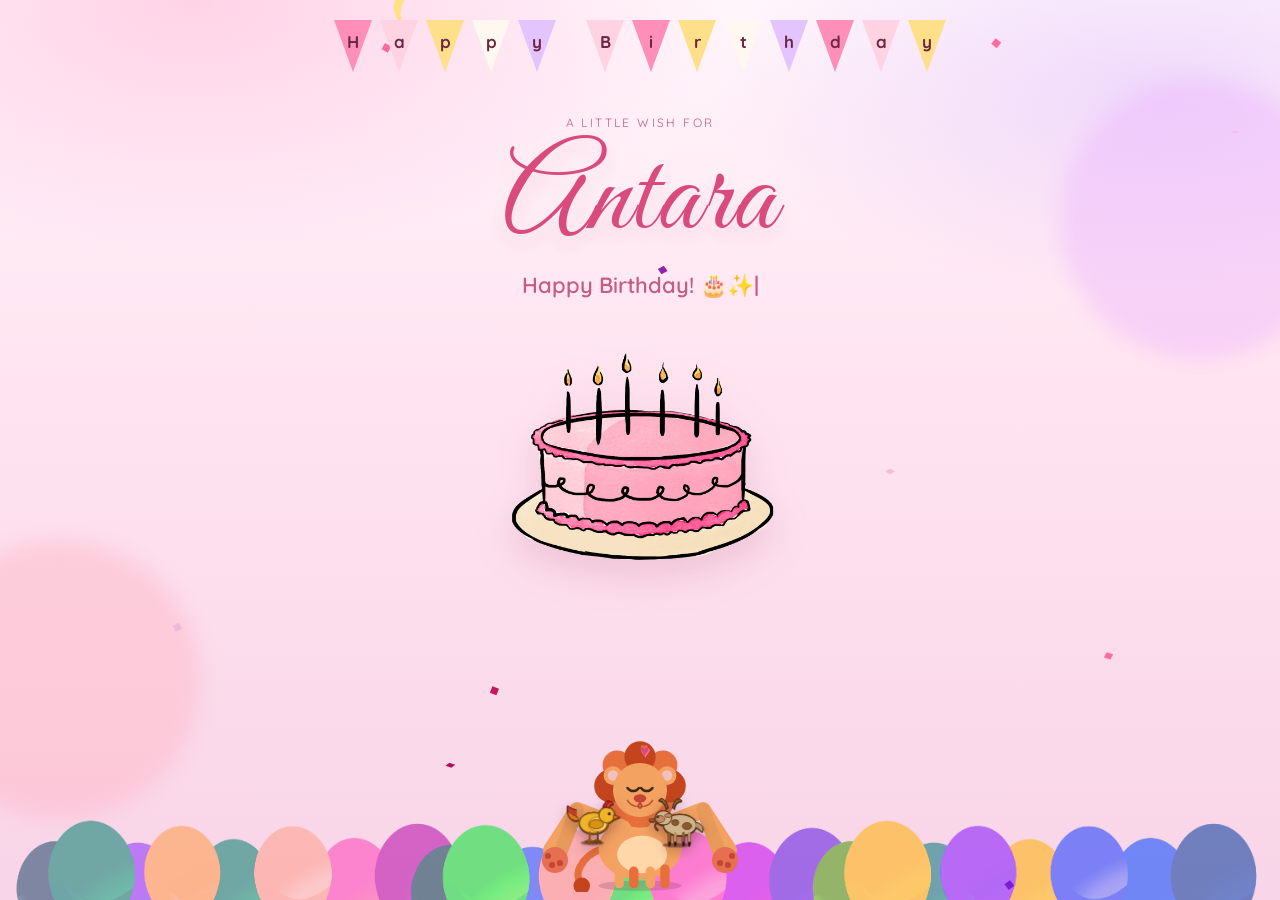
<file: birthday.html>
<!DOCTYPE html>
<html lang="en">

<head>
    <meta charset="utf-8">
    <meta name="viewport" content="width=device-width, initial-scale=1.0, viewport-fit=cover">
    <title>Happy Birthday Antara</title>
    <link rel="preconnect" href="https://fonts.googleapis.com">
    <link rel="preconnect" href="https://fonts.gstatic.com" crossorigin>
    <link href="https://fonts.googleapis.com/css2?family=Great+Vibes&family=Quicksand:wght@400;600;700&display=swap" rel="stylesheet">
    <link rel="stylesheet" href="css/bootstrap.min.css">
    <link rel="stylesheet" href="style.css">
</head>

<body>
    <canvas id="confetti"></canvas>
    <div class="petals" aria-hidden="true"></div>
    <div class="glow glow-left"></div>
    <div class="glow glow-right"></div>

    <div class="main">
        <div class="bunting" aria-hidden="true">
            <span class="flag rose">H</span>
            <span class="flag blush">a</span>
            <span class="flag gold">p</span>
            <span class="flag cream">p</span>
            <span class="flag lilac">y</span>
            <span class="flag spacer"></span>
            <span class="flag blush">B</span>
            <span class="flag rose">i</span>
            <span class="flag gold">r</span>
            <span class="flag cream">t</span>
            <span class="flag lilac">h</span>
            <span class="flag rose">d</span>
            <span class="flag blush">a</span>
            <span class="flag gold">y</span>
        </div>

        <div class="container pt-4">
            <div class="row">
                <div class="col-12 text-center">
                    <p class="eyebrow">A little wish for</p>
                    <div id="name" class="area">Antara</div>
                </div>

                <div class="col-12 text-center">
                    <div class="type-wrap">
                        <div id="typed-strings" class="typing">
                            <h2>Happy Birthday! 🎂✨</h2>
                            <h2>Wishing you endless happiness, beautiful moments, and a year filled with everything your heart desires. 💖</h2>
                        </div>
                        <span id="typed" class="typed-text"></span>
                    </div>
                </div>

                <div class="col-12 col-xl-4 cake">
                    <img src="img/cake.gif" alt="Birthday cake">
                </div>
            </div>
        </div>
        <img src="img/Balloon-Border.png" width="100%" class="balloon-border" alt="">
    </div>
    <div id="party-balloons" class="party-balloons" aria-hidden="true"></div>

    <div class="hug-scene hugging" id="hug-scene" aria-hidden="true">
        <div class="hug-inner">
            <div class="pet lion" id="lion">
                <div class="pet-inner">
                    <svg class="lion-body" viewBox="0 0 160 150" width="168" height="156">
                        <ellipse class="shadow" cx="80" cy="144" rx="40" ry="5" />
                        <g class="tail">
                            <path d="M44 108c-22 8-30 28-18 36" stroke="#e76f3c" stroke-width="7" fill="none" stroke-linecap="round" />
                            <circle cx="24" cy="144" r="8" fill="#c4451d" />
                        </g>
                        <ellipse cx="80" cy="108" rx="40" ry="30" fill="#f4a261" />
                        <ellipse cx="82" cy="114" rx="24" ry="18" fill="#ffd7a8" />
                        <g class="mane">
                            <circle cx="80" cy="52" r="36" fill="#e76f3c" />
                            <circle cx="52" cy="48" r="16" fill="#c4451d" />
                            <circle cx="108" cy="48" r="16" fill="#c4451d" />
                            <circle cx="58" cy="28" r="14" fill="#e76f3c" />
                            <circle cx="102" cy="28" r="14" fill="#e76f3c" />
                            <circle cx="80" cy="20" r="15" fill="#c4451d" />
                            <circle cx="68" cy="72" r="12" fill="#e76f3c" />
                            <circle cx="94" cy="72" r="12" fill="#e76f3c" />
                        </g>
                        <circle cx="54" cy="38" r="9" fill="#f4a261" />
                        <circle cx="106" cy="38" r="9" fill="#f4a261" />
                        <circle cx="54" cy="38" r="5" fill="#f1c0c0" />
                        <circle cx="106" cy="38" r="5" fill="#f1c0c0" />
                        <circle cx="80" cy="52" r="26" fill="#f4a261" />
                        <g class="eyes-hug">
                            <path d="M68 50c3 4 8 4 11 0" stroke="#3b2b1a" stroke-width="2.4" fill="none" stroke-linecap="round" />
                            <path d="M81 50c3 4 8 4 11 0" stroke="#3b2b1a" stroke-width="2.4" fill="none" stroke-linecap="round" />
                        </g>
                        <g class="eyes-open">
                            <circle cx="70" cy="50" r="3" fill="#3b2b1a" />
                            <circle cx="90" cy="50" r="3" fill="#3b2b1a" />
                            <circle cx="71" cy="49" r="1" fill="#fff" />
                            <circle cx="91" cy="49" r="1" fill="#fff" />
                        </g>
                        <ellipse cx="80" cy="60" rx="6" ry="4" fill="#c44536" />
                        <path d="M80 64c-6 7 6 7 0 0" stroke="#c44536" stroke-width="1.8" fill="none" />
                        <path d="M68 62c4 8 20 8 24 0" stroke="#b85c38" stroke-width="1.6" fill="none" stroke-linecap="round" />
                        <g class="legs">
                            <path d="M60 128v14" stroke="#f4a261" stroke-width="9" stroke-linecap="round" />
                            <path d="M74 130v12" stroke="#e76f3c" stroke-width="9" stroke-linecap="round" />
                            <path d="M90 130v12" stroke="#f4a261" stroke-width="9" stroke-linecap="round" />
                            <path d="M104 128v14" stroke="#e76f3c" stroke-width="9" stroke-linecap="round" />
                        </g>
                    </svg>
                </div>
            </div>

            <svg class="lion-arms" viewBox="0 0 270 160" width="270" height="160">
                <g class="arm arm-left">
                    <path d="M118 96 L72 78 L46 118" fill="none" stroke="#f4a261" stroke-width="16" stroke-linecap="round" stroke-linejoin="round" />
                    <path d="M72 78 L54 124" fill="none" stroke="#e89a5a" stroke-width="14" stroke-linecap="round" />
                    <circle cx="50" cy="128" r="13" fill="#e76f51" />
                    <circle cx="43" cy="124" r="3" fill="#c44536" />
                    <circle cx="47" cy="133" r="3" fill="#c44536" />
                    <circle cx="55" cy="131" r="3" fill="#c44536" />
                </g>
                <g class="arm arm-right">
                    <path d="M152 96 L198 78 L224 118" fill="none" stroke="#f4a261" stroke-width="16" stroke-linecap="round" stroke-linejoin="round" />
                    <path d="M198 78 L216 124" fill="none" stroke="#e89a5a" stroke-width="14" stroke-linecap="round" />
                    <circle cx="220" cy="128" r="13" fill="#e76f51" />
                    <circle cx="227" cy="124" r="3" fill="#c44536" />
                    <circle cx="223" cy="133" r="3" fill="#c44536" />
                    <circle cx="215" cy="131" r="3" fill="#c44536" />
                </g>
            </svg>

            <div class="pet chicken" id="chicken">
                <div class="pet-inner">
                    <svg viewBox="0 0 86 74" width="72" height="62">
                        <ellipse class="shadow" cx="42" cy="70" rx="18" ry="3.2" />
                        <g class="tail">
                            <path d="M18 34c-10-2-16-12-14-20 6 4 10 6 14 6" fill="#c43c2c" stroke="#6b1d14" stroke-width="1.4" />
                            <path d="M20 36c-9 2-16-6-16-14 7 5 12 8 16 10" fill="#e07a20" stroke="#7a3d0e" stroke-width="1.3" />
                        </g>
                        <ellipse class="body" cx="44" cy="40" rx="22" ry="16" fill="#f0b429" stroke="#7a4b0e" stroke-width="1.8" />
                        <ellipse cx="50" cy="42" rx="14" ry="11" fill="#ffd36a" stroke="#a66b12" stroke-width="1.2" />
                        <g class="wing">
                            <ellipse cx="48" cy="42" rx="11" ry="7" fill="#d99212" stroke="#7a4b0e" stroke-width="1.4" />
                        </g>
                        <circle cx="64" cy="28" r="12" fill="#f0b429" stroke="#7a4b0e" stroke-width="1.8" />
                        <path d="M58 16c2-8 8-12 12-8-4 1-6 4-6 8z" fill="#c62828" stroke="#6b1212" stroke-width="1.2" />
                        <path d="M63 14c3-7 9-8 11-3-4 0-6 3-7 7z" fill="#e53935" stroke="#6b1212" stroke-width="1.2" />
                        <path d="M74 28l10 3-10 4z" fill="#e07a20" stroke="#7a3d0e" stroke-width="1.2" />
                        <circle cx="68" cy="26" r="2.3" fill="#1a120c" />
                        <circle cx="68.6" cy="25.4" r="0.7" fill="#fff" />
                        <g class="legs">
                            <g class="leg back">
                                <path d="M38 54v12" stroke="#9a5a10" stroke-width="2.8" stroke-linecap="round" />
                                <path d="M38 66l-6 2M38 66l5 3M38 66l-1 4" stroke="#9a5a10" stroke-width="2.3" stroke-linecap="round" />
                            </g>
                            <g class="leg front">
                                <path d="M50 54v12" stroke="#7a470c" stroke-width="2.8" stroke-linecap="round" />
                                <path d="M50 66l-6 2M50 66l5 3M50 66l-1 4" stroke="#7a470c" stroke-width="2.3" stroke-linecap="round" />
                            </g>
                        </g>
                    </svg>
                </div>
            </div>

            <div class="pet goat" id="goat">
                <div class="pet-inner">
                    <svg viewBox="0 0 110 86" width="88" height="68">
                        <ellipse class="shadow" cx="56" cy="82" rx="24" ry="3.4" />
                        <g class="horns">
                            <path d="M70 18c4-14 12-18 16-12-8 2-12 8-12 14z" fill="#8a6236" stroke="#4a3016" stroke-width="1.4" />
                            <path d="M62 18c-2-14-10-18-15-11 8 1 12 7 12 13z" fill="#8a6236" stroke="#4a3016" stroke-width="1.4" />
                        </g>
                        <ellipse class="body" cx="50" cy="48" rx="28" ry="18" fill="#d2b48c" stroke="#5c3d1e" stroke-width="1.8" />
                        <ellipse cx="38" cy="50" rx="8" ry="6" fill="#8b5a2b" stroke="#4a3016" stroke-width="1.1" />
                        <ellipse cx="58" cy="44" rx="6" ry="5" fill="#8b5a2b" stroke="#4a3016" stroke-width="1.1" />
                        <g class="tail">
                            <path d="M22 44c-10 2-14 10-10 16 6-6 10-8 12-8" fill="#b8956a" stroke="#5c3d1e" stroke-width="1.3" />
                        </g>
                        <ellipse cx="78" cy="36" rx="14" ry="12" fill="#d2b48c" stroke="#5c3d1e" stroke-width="1.8" />
                        <ellipse cx="84" cy="38" rx="8" ry="6" fill="#c48a62" stroke="#5c3d1e" stroke-width="1.2" />
                        <path d="M90 42c4 8 2 12-2 14" stroke="#6b3f24" stroke-width="2.6" fill="none" stroke-linecap="round" />
                        <circle cx="88" cy="34" r="2.1" fill="#1a120c" />
                        <circle cx="88.6" cy="33.5" r="0.6" fill="#fff" />
                        <path d="M94 38h8c1 2-1 4-4 4h-4z" fill="#a85c3a" stroke="#5c3d1e" stroke-width="1.1" />
                        <g class="ear">
                            <ellipse cx="70" cy="32" rx="6" ry="3.4" fill="#c48a62" stroke="#5c3d1e" stroke-width="1.2" />
                        </g>
                        <g class="legs">
                            <g class="leg back-left">
                                <path d="M34 62v16" stroke="#b8956a" stroke-width="4.6" stroke-linecap="round" />
                                <path d="M34 78v4" stroke="#2a1a10" stroke-width="3.6" stroke-linecap="round" />
                            </g>
                            <g class="leg back-right">
                                <path d="M44 62v16" stroke="#8b5a2b" stroke-width="4.6" stroke-linecap="round" />
                                <path d="M44 78v4" stroke="#2a1a10" stroke-width="3.6" stroke-linecap="round" />
                            </g>
                            <g class="leg front-left">
                                <path d="M58 62v16" stroke="#b8956a" stroke-width="4.6" stroke-linecap="round" />
                                <path d="M58 78v4" stroke="#2a1a10" stroke-width="3.6" stroke-linecap="round" />
                            </g>
                            <g class="leg front-right">
                                <path d="M68 62v16" stroke="#8b5a2b" stroke-width="4.6" stroke-linecap="round" />
                                <path d="M68 78v4" stroke="#2a1a10" stroke-width="3.6" stroke-linecap="round" />
                            </g>
                        </g>
                    </svg>
                </div>
            </div>

            <div class="hug-hearts">
                <span>♥</span>
                <span>♥</span>
                <span>♥</span>
            </div>
        </div>
    </div>
</body>
<script src="js/jquery.js"></script>
<script src="js/typed.min.js"></script>
<script src="js/script.js"></script>
<script src="js/pets.js"></script>

</html>
</file>
<file: style.css>
* {
    box-sizing: border-box;
}

html {
    -webkit-text-size-adjust: 100%;
    text-size-adjust: 100%;
}

html,
body {
    min-height: 100%;
    min-height: 100dvh;
    margin: 0;
    overflow-x: hidden;
}

body {
    background:
        radial-gradient(900px 420px at 15% 0%, rgba(255, 182, 213, 0.55), transparent 60%),
        radial-gradient(800px 380px at 90% 10%, rgba(216, 180, 254, 0.4), transparent 55%),
        linear-gradient(180deg, #fff6fb 0%, #ffe4f0 42%, #f8d5e8 100%);
    font-family: "Quicksand", "Segoe UI", sans-serif;
    color: #7a3b58;
}

.main {
    position: relative;
    z-index: 2;
    min-height: 100vh;
    min-height: 100dvh;
    animation: fadeIn 1s ease;
    padding-bottom: max(120px, calc(88px + env(safe-area-inset-bottom)));
}

@keyframes fadeIn {
    from { opacity: 0; }
    to { opacity: 1; }
}

.glow {
    position: fixed;
    width: 280px;
    height: 280px;
    border-radius: 50%;
    pointer-events: none;
    z-index: 0;
    filter: blur(10px);
}

.glow-left {
    left: -80px;
    bottom: 80px;
    background: rgba(255, 183, 197, 0.45);
}

.glow-right {
    right: -60px;
    top: 80px;
    background: rgba(236, 172, 255, 0.35);
}

.petals {
    position: fixed;
    inset: 0;
    pointer-events: none;
    z-index: 1;
    overflow: hidden;
}

.petal {
    position: absolute;
    top: -30px;
    width: 12px;
    height: 16px;
    border-radius: 80% 0 80% 0;
    opacity: 0.75;
    animation: fall linear infinite;
}

@keyframes fall {
    0% { transform: translateY(0) rotate(0deg); }
    100% { transform: translateY(110vh) rotate(360deg); }
}

.bunting {
    display: flex;
    justify-content: center;
    flex-wrap: wrap;
    gap: 8px;
    padding: 20px 12px 10px;
}

.flag {
    width: 38px;
    height: 52px;
    display: flex;
    align-items: flex-start;
    justify-content: center;
    padding-top: 9px;
    clip-path: polygon(0 0, 100% 0, 50% 100%);
    font-size: 17px;
    font-weight: 700;
    color: #6b2744;
    box-shadow: 0 6px 10px rgba(160, 70, 110, 0.12);
}

.flag.spacer {
    width: 14px;
    background: none;
    box-shadow: none;
}

.flag.rose { background: #ff8fb8; }
.flag.blush { background: #ffd3e2; }
.flag.gold { background: #ffe08a; }
.flag.cream { background: #fff8f0; }
.flag.lilac { background: #e4c4ff; }

img {
    width: 100%;
}

.balloon-border {
    position: fixed;
    top: 100%;
    opacity: 0.55;
    z-index: 6;
    filter: hue-rotate(300deg) saturate(1.15);
}

.eyebrow {
    margin: 8px 12px 0;
    letter-spacing: 0.2em;
    text-transform: uppercase;
    font-size: clamp(10px, 2.8vw, 12px);
    color: #c45d84;
}

.area {
    text-align: center;
    font-family: "Great Vibes", cursive;
    font-size: clamp(42px, 14vw, 120px);
    line-height: 1.15;
    color: #d94a7d;
    letter-spacing: 1px;
    font-weight: 400;
    text-transform: none;
    padding: 0 12px;
    word-break: break-word;
    animation: floatName 3.2s ease-in-out infinite;
    text-shadow:
        0 0 18px rgba(255, 255, 255, 0.9),
        0 8px 18px rgba(217, 74, 125, 0.22);
}

.subtitle {
    margin: 0 16px 8px;
    font-size: clamp(13px, 3.6vw, 16px);
    color: #b05c7e;
}

@keyframes floatName {
    0%, 100% { transform: translateY(0); }
    50% { transform: translateY(-8px); }
}

#nae {
    text-transform: capitalize;
    font-style: normal;
    color: #d94a7d;
}

#confetti {
    position: fixed;
    left: 0;
    top: 0;
    height: 100%;
    width: 100%;
    z-index: 0;
    pointer-events: none;
}

.type-wrap {
    font-size: clamp(15px, 4.4vw, 22px);
    color: #c45d84;
    min-height: 64px;
    font-weight: 600;
    padding: 0 20px;
    max-width: 720px;
    margin: 0 auto;
    line-height: 1.45;
}

.typed-text {
    white-space: pre-wrap;
    word-break: break-word;
    display: inline-block;
    max-width: 100%;
}

.cake {
    position: fixed;
    left: 50%;
    top: 50%;
    transform: translate(-50%, -50%);
    z-index: 3;
    width: min(280px, 70vw);
    max-width: min(280px, 70vw);
    margin: 0;
    padding: 0;
    pointer-events: none;
    filter: drop-shadow(0 16px 18px rgba(180, 70, 110, 0.18));
}

.hug-scene {
    position: fixed;
    left: 50%;
    bottom: max(8px, env(safe-area-inset-bottom));
    width: 270px;
    height: 160px;
    transform: translateX(-50%);
    transform-origin: center bottom;
    z-index: 9;
    pointer-events: none;
}

.hug-inner {
    position: relative;
    width: 100%;
    height: 100%;
    transform-origin: center bottom;
}

.hug-scene.hugging .hug-inner {
    animation: squeeze 1.4s ease-in-out infinite;
}

@keyframes squeeze {
    0%, 100% { transform: scale(1); }
    50% { transform: scale(1.05); }
}

.hug-scene .lion {
    position: absolute;
    left: 50%;
    bottom: 0;
    transform: translateX(-50%);
    z-index: 2;
}

.hug-scene .chicken,
.hug-scene .goat {
    position: absolute;
    z-index: 6;
    transition: left 0.7s ease, bottom 0.7s ease, transform 0.7s ease;
}

.hug-scene .chicken {
    left: 52px;
    bottom: 40px;
    transform: scale(0.78);
}

.hug-scene .goat {
    left: 128px;
    bottom: 36px;
    transform: scale(0.74);
}

.hug-scene.releasing .chicken {
    left: -28px;
    bottom: 8px;
    transform: scale(1);
}

.hug-scene.releasing .goat {
    left: 198px;
    bottom: 8px;
    transform: scale(1);
}

.lion-arms {
    position: absolute;
    left: 0;
    bottom: 0;
    z-index: 4;
    overflow: visible;
}

.arm-left,
.arm-right {
    transition: transform 0.7s ease;
}

.arm-left {
    transform-origin: 118px 96px;
}

.arm-right {
    transform-origin: 152px 96px;
}

.hug-scene.hugging .arm-left {
    animation: hugBendLeft 1.3s ease-in-out infinite;
}

.hug-scene.hugging .arm-right {
    animation: hugBendRight 1.3s ease-in-out infinite;
}

.hug-scene.releasing .arm-left,
.hug-scene.released .arm-left {
    animation: none;
    transform: rotate(-42deg);
}

.hug-scene.releasing .arm-right,
.hug-scene.released .arm-right {
    animation: none;
    transform: rotate(42deg);
}

@keyframes hugBendLeft {
    0%, 100% { transform: rotate(10deg); }
    50% { transform: rotate(22deg); }
}

@keyframes hugBendRight {
    0%, 100% { transform: rotate(-10deg); }
    50% { transform: rotate(-22deg); }
}

.hug-scene.released .lion,
.hug-scene.released .lion-arms,
.hug-scene.released .hug-hearts {
    opacity: 0;
    transition: opacity 2.6s ease;
}

.chicken,
.goat {
    filter:
        drop-shadow(0 0 0.6px #4a2a12)
        drop-shadow(0 1px 0 #4a2a12)
        drop-shadow(0 6px 8px rgba(70, 30, 40, 0.38));
}

.hug-hearts {
    position: absolute;
    left: 50%;
    top: 6px;
    transform: translateX(-50%);
    z-index: 7;
    width: 80px;
    height: 40px;
    opacity: 0;
}

.hug-scene.hugging .hug-hearts {
    opacity: 1;
}

.hug-hearts span {
    position: absolute;
    left: 50%;
    color: #ff6b9d;
    font-size: 18px;
    animation: heartPop 1.6s ease-in-out infinite;
}

.hug-hearts span:nth-child(2) {
    animation-delay: 0.35s;
    color: #e76f51;
    font-size: 14px;
}

.hug-hearts span:nth-child(3) {
    animation-delay: 0.7s;
    color: #d94a7d;
    font-size: 16px;
}

@keyframes heartPop {
    0% { opacity: 0; transform: translate(-50%, 10px) scale(0.6); }
    35% { opacity: 1; }
    100% { opacity: 0; transform: translate(-50%, -36px) scale(1.15); }
}

.eyes-open {
    display: none;
}

.hug-scene.released .eyes-hug {
    display: none;
}

.hug-scene.released .eyes-open {
    display: inline;
}

.lion .tail {
    transform-origin: 44px 108px;
    animation: wag 0.7s ease-in-out infinite;
}

.hug-scene.hugging .chicken .pet-inner,
.hug-scene.releasing .chicken .pet-inner {
    animation: none;
}

.hug-scene.hugging .goat .pet-inner,
.hug-scene.releasing .goat .pet-inner {
    animation: none;
    transform: scaleX(-1);
}

.hug-scene.hugging .legs .leg,
.hug-scene.releasing .legs .leg {
    animation: none;
}

.hug-scene.hugging .chicken .wing {
    animation: flap 1.1s ease-in-out infinite;
}

.pet {
    position: fixed;
    z-index: 8;
    pointer-events: none;
    will-change: left, bottom;
}

.pet-inner {
    transform-origin: center bottom;
    animation: bob 0.45s ease-in-out infinite;
}

.pet.flip .pet-inner {
    transform: scaleX(-1);
    animation: bobFlip 0.45s ease-in-out infinite;
}

@keyframes bob {
    0%, 100% { transform: translateY(0); }
    50% { transform: translateY(-4px); }
}

@keyframes bobFlip {
    0%, 100% { transform: scaleX(-1) translateY(0); }
    50% { transform: scaleX(-1) translateY(-4px); }
}

.pet .shadow {
    fill: rgba(120, 60, 80, 0.22);
}

.chicken .wing {
    transform-origin: 48px 42px;
    animation: flap 0.5s ease-in-out infinite;
}

.chicken .leg.front {
    transform-origin: 50px 54px;
    animation: step 0.38s ease-in-out infinite;
}

.chicken .leg.back {
    transform-origin: 38px 54px;
    animation: step 0.38s ease-in-out infinite reverse;
}

.goat .tail {
    transform-origin: 22px 44px;
    animation: wag 0.5s ease-in-out infinite;
}

.goat .leg.front-left,
.goat .leg.back-right {
    transform-origin: center 62px;
    animation: step 0.42s ease-in-out infinite;
}

.goat .leg.front-right,
.goat .leg.back-left {
    transform-origin: center 62px;
    animation: step 0.42s ease-in-out infinite reverse;
}

@keyframes flap {
    0%, 100% { transform: rotate(0deg); }
    50% { transform: rotate(-18deg); }
}

@keyframes step {
    0%, 100% { transform: rotate(18deg); }
    50% { transform: rotate(-18deg); }
}

@keyframes wag {
    0%, 100% { transform: rotate(8deg); }
    50% { transform: rotate(-14deg); }
}

.party-balloon {
    position: fixed;
    bottom: -90px;
    z-index: 12;
    width: 34px;
    height: 44px;
    border-radius: 50% 50% 48% 48%;
    pointer-events: none;
    animation: balloonRise linear forwards;
}

.party-balloon::before {
    content: "";
    position: absolute;
    left: 50%;
    bottom: -7px;
    width: 8px;
    height: 8px;
    margin-left: -4px;
    background: inherit;
    clip-path: polygon(50% 0, 0 100%, 100% 100%);
}

.party-balloon::after {
    content: "";
    position: absolute;
    left: 50%;
    top: 100%;
    width: 1px;
    height: 52px;
    margin-left: -0.5px;
    background: rgba(90, 40, 60, 0.4);
}

.party-balloon .shine {
    position: absolute;
    top: 8px;
    left: 8px;
    width: 10px;
    height: 14px;
    border-radius: 50%;
    background: rgba(255, 255, 255, 0.55);
}

@keyframes balloonRise {
    0% { transform: translateY(0) rotate(-6deg); opacity: 1; }
    100% { transform: translateY(-120vh) rotate(10deg); opacity: 0.9; }
}

@media (max-width: 768px) {
    .glow {
        width: 180px;
        height: 180px;
    }

    .bunting {
        gap: 4px;
        padding: 12px 8px 6px;
        flex-wrap: nowrap;
        overflow: hidden;
        justify-content: center;
    }

    .flag {
        width: 22px;
        height: 32px;
        font-size: 12px;
        padding-top: 6px;
        flex: 0 0 auto;
    }

    .flag.spacer {
        width: 8px;
    }

    .container {
        padding-left: 12px;
        padding-right: 12px;
    }

    .pt-4 {
        padding-top: 0.6rem !important;
    }

    .main {
        display: flex;
        flex-direction: column;
        padding-bottom: max(84px, calc(68px + env(safe-area-inset-bottom)));
    }

    .cake {
        width: min(260px, 72vw);
        max-width: min(260px, 72vw);
        margin: 0;
    }

    .cake img {
        max-height: 42vh;
        width: 100%;
        max-width: 100%;
        margin: 0 auto;
        display: block;
    }

    .hug-scene {
        transform: translateX(-50%) scale(0.72);
    }

    .chicken svg {
        width: 56px;
        height: 48px;
    }

    .goat svg {
        width: 70px;
        height: 54px;
    }

    .party-balloon {
        width: 26px;
        height: 34px;
    }

    .lion-body {
        width: 132px;
        height: auto;
    }

    .lion-arms {
        max-width: 100%;
        height: auto;
    }
}

@media (max-width: 400px) {
    .hug-scene {
        transform: translateX(-50%) scale(0.62);
    }

    .flag {
        width: 20px;
        height: 28px;
        font-size: 11px;
        padding-top: 5px;
    }

    .cake {
        width: min(250px, 80vw);
        max-width: min(250px, 80vw);
    }
}

@media (max-height: 520px) and (orientation: landscape) {
    .bunting {
        padding-top: 4px;
    }

    .area {
        font-size: clamp(28px, 8vw, 48px);
    }

    .subtitle,
    .eyebrow {
        display: none;
    }

    .cake {
        width: min(110px, 28vw);
        max-width: min(110px, 28vw);
        top: 48%;
    }

    .cake img {
        max-height: 22vh;
    }

    .main {
        padding-bottom: 90px;
    }

    .hug-scene {
        transform: translateX(-50%) scale(0.5);
    }

    .type-wrap {
        min-height: 28px;
        font-size: 14px;
    }
}
</file>
